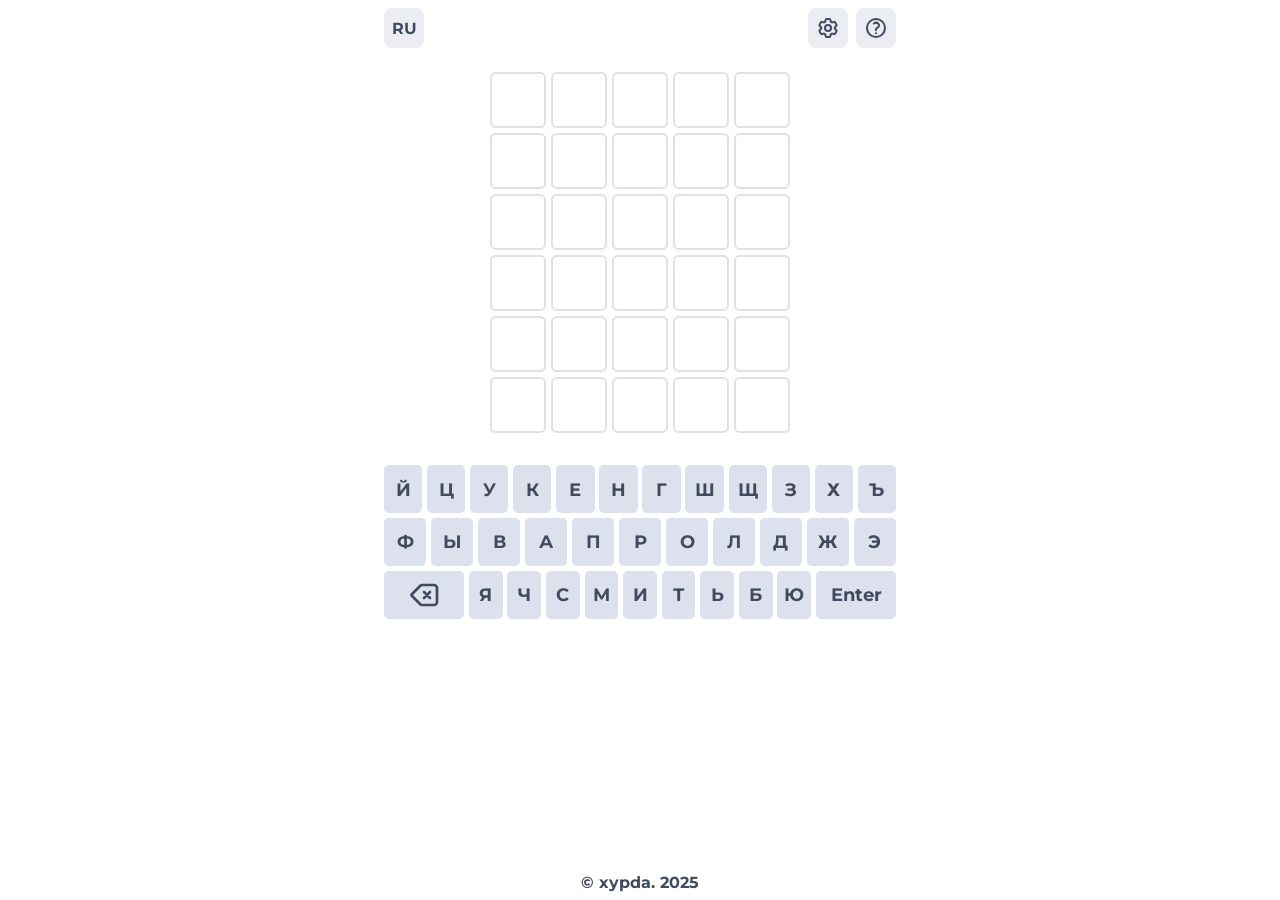
<file: index.html>
<!DOCTYPE html>
<html lang="ru">
  <head>
    <meta charset="UTF-8" />
    <meta name="viewport" content="width=device-width, initial-scale=1.0" />
    <link rel="stylesheet" href="style.css">
    <link rel="icon" href="assets/favicon.ico">
    <title>неВордле</title>
  </head>
  <body>
    <header class="header">
      <button class="header-button" id="lang-button">RU</button>
      <div class="header-icons">
        <button class="header-button" id="settings-button">
          <svg
            xmlns="http://www.w3.org/2000/svg"
            fill="none"
            stroke="currentColor"
            viewBox="0 0 24 24"
            class="header-icon"
          >
            <path
              stroke-linecap="round"
              stroke-linejoin="round"
              d="M9.594 3.94c.09-.542.56-.94 1.11-.94h2.593c.55 0 1.02.398 1.11.94l.213 1.281c.063.374.313.686.645.87.074.04.147.083.22.127.325.196.72.257 1.075.124l1.217-.456a1.125 1.125 0 0 1 1.37.49l1.296 2.247a1.125 1.125 0 0 1-.26 1.431l-1.003.827c-.293.241-.438.613-.43.992a7.723 7.723 0 0 1 0 .255c-.008.378.137.75.43.991l1.004.827c.424.35.534.955.26 1.43l-1.298 2.247a1.125 1.125 0 0 1-1.369.491l-1.217-.456c-.355-.133-.75-.072-1.076.124a6.47 6.47 0 0 1-.22.128c-.331.183-.581.495-.644.869l-.213 1.281c-.09.543-.56.94-1.11.94h-2.594c-.55 0-1.019-.398-1.11-.94l-.213-1.281c-.062-.374-.312-.686-.644-.87a6.52 6.52 0 0 1-.22-.127c-.325-.196-.72-.257-1.076-.124l-1.217.456a1.125 1.125 0 0 1-1.369-.49l-1.297-2.247a1.125 1.125 0 0 1 .26-1.431l1.004-.827c.292-.24.437-.613.43-.991a6.932 6.932 0 0 1 0-.255c.007-.38-.138-.751-.43-.992l-1.004-.827a1.125 1.125 0 0 1-.26-1.43l1.297-2.247a1.125 1.125 0 0 1 1.37-.491l1.216.456c.356.133.751.072 1.076-.124.072-.044.146-.086.22-.128.332-.183.582-.495.644-.869l.214-1.28Z"
            />
            <path
              stroke-linecap="round"
              stroke-linejoin="round"
              d="M15 12a3 3 0 1 1-6 0 3 3 0 0 1 6 0Z"
            />
          </svg>
        </button>
        <button class="header-button" id="help-button">
          <svg
            xmlns="http://www.w3.org/2000/svg"
            fill="none"
            stroke="currentColor"
            viewBox="0 0 24 24"
            class="header-icon"
          >
            <path
              stroke-linecap="round"
              stroke-linejoin="round"
              d="M9.879 7.519c1.171-1.025 3.071-1.025 4.242 0 1.172 1.025 1.172 2.687 0 3.712-.203.179-.43.326-.67.442-.745.361-1.45.999-1.45 1.827v.75M21 12a9 9 0 1 1-18 0 9 9 0 0 1 18 0Zm-9 5.25h.008v.008H12v-.008Z"
            />
          </svg>
        </button>
      </div>
    </header>
    <main>
      <div class="placeholder"></div>
      <div class="game-board"></div>
      <div class="new-game-placeholder"></div>
      <div class="keyboard"></div>
    </main>
    <footer>&copy; xypda. 2025</footer>
    <script type="module" src="main.js"></script>
  </body>
</html>
</file>
<file: style.css>
@import url("https://fonts.googleapis.com/css2?family=Montserrat:wght@100..900&display=swap");

body {
  color: #414a5e;
  font-family: "Montserrat", sans-serif;
  font-optical-sizing: auto;
  font-weight: 700;
  min-height: 100vh;
  display: flex;
  flex-direction: column;
}

footer {
  margin-top: auto;
  text-align: center;
  padding: 0.5rem 0;
}

*,
*::before,
*::after {
  box-sizing: border-box;
}

button {
  font-family: "Montserrat", sans-serif;
  font-weight: 700;
}

button:hover {
  cursor: pointer;
}

.header-button {
  display: flex;
  width: 2.5rem;
  height: 2.5rem;
  align-items: center;
  justify-content: center;
  border: transparent;
  border-radius: 0.5rem;
  background-color: #ebedf3;
  color: #414a5e;
  font-size: 16px;
  font-family: "Montserrat", sans-serif;
  font-optical-sizing: auto;
  font-weight: 700;
  transition: background-color 0.2s, color 0.2s;
}

.header-button:hover, .new-game-button:hover {
  color: #57ac57;
  background-color: #e6f3e6;
}

#font-regular {
  font-weight: 400;
}

h1 {
  color: red;
}

.header {
  display: flex;
  padding-top: 0.5rem;
  padding-bottom: 0.5rem;
  justify-content: space-between;
  align-items: center;
}

.header-icons {
  display: flex;
  column-gap: 0.5rem;
  align-items: center;
}

.header-icon {
  width: 1.5rem;
  height: 1.5rem;
  stroke-width: 2px;
}

.placeholder {
  display: flex;
  flex-direction: column;
  align-items: center;
}

.help-header {
  display: flex;
  width: 100%;
  background-color: #e5ecff;
  position: relative;
  align-items: center;
  justify-content: end;
  border-radius: 0.5rem;
}

.help-header-text {
  position: absolute;
  right: 50%;
  transform: translateX(+50%);
  color: #2e3239;
  font-size: 1.2rem;
}

.help-main {
  display: flex;
  text-align: center;
  text-wrap: balance;
  margin-top: 1rem;
  font-weight: 400;
  color: #2e3239;
}

.close-button {
  display: flex;
  width: 2.5rem;
  height: 2.5rem;
  align-items: center;
  justify-content: center;
  border: transparent;
  border-radius: 0.5rem;
  background-color: transparent;
  color: #a7adc0;
  font-size: 16px;
  transition: color 0.2s;
}

.close-button:hover {
  color: #363e52;
}

.close-button:active {
  transform: scale(0.95);
}

.game-board {
  margin: 1rem 0;
  display: flex;
  flex-direction: column;
  flex-wrap: nowrap;
  align-items: center;
  row-gap: 5px;
}

.word-attempt {
  display: flex;
  flex-direction: row;
  flex-wrap: nowrap;
  align-items: stretch;
  column-gap: 5px;
}

.letter {
  display: flex;
  align-items: center;
  justify-content: center;
  font-size: 2rem;
  height: 3.5rem;
  width: 3.5rem;
  border: 2px solid #dee1e9;
  border-radius: 10%;
}

.clue { 
  color: #a7adc0 !important;
}

@keyframes pop-in {
  0% {
    transform: scale(1);
    border-color: #dee1e9;
  }
  50% {
    transform: scale(1.1);
    border-color: #a7adc0; /* зелёная рамка — можно заменить */
  }
  100% {
    transform: scale(1);
    border-color: #a7adc0;
  }
}

.letter-animated {
  animation: pop-in 100ms ease-in-out;
}

.letter-complete {
  border: 2px solid #a7adc0;
}

.wrong, .semi-right, .right, .muted {
  color: #fff !important;
  border: transparent !important;
}

.wrong {
  background-color: #a7adc0 !important;
}

.semi-right {
  background-color: #f3c237 !important; 
}

.right {
  background-color: #79b851 !important;
}

.muted {
  background-color: #dee1e9 !important;
}

.new-game-placeholder {
  display: flex;
  justify-content: center;
}

.new-game-button {
  display: flex;
  align-items: center;
  justify-content: center;
  font-size: 1.5rem;
  font-weight: 700;
  padding: 0.5rem;
  border: 3px solid #414a5e;
  border-radius: 0.5rem;
  background-color: #ebedf3;
  color: #414a5e;
  transition: background-color 0.2s, color 0.2s, border 0.2s;
}

.new-game-button:hover {
  border: 3px solid #79b851;
}



.keyboard {
  margin-top: 1rem;
  display: flex;
  flex-direction: column;
  row-gap: 0.3rem;
}

.keyboard-row {
  display: flex;
  flex-wrap: nowrap;
  column-gap: 0.3rem;
}

.keyboard-row > * {
  font-size: 1.1rem;
  display: flex;
  height: 3rem;
  align-items: center;
  justify-content: center;
  background-color: #dce1ed;
  color: #414a5e;
  border: transparent;
  border-radius: 0.3rem;
  transition: background-color 0.2, transform 0, 2;
}

.keyboard-row > *:hover {
  background-color: #c4cbdd;
}

.keyboard-row > *:active {
  transform: scale(0.95);
}

.keyboard-row > *.active {
  background-color: #c4cbdd;
  transform: scale(0.95);
}

.key {
  flex: 1;
}

.backspace-icon {
  width: 2rem;
  height: 2rem;
  stroke-width: 2px;
}

.backspace-button,
.enter-button {
  width: 5rem;
}

@media (min-width: 768px) {
  html {
    font-size: 16px;
  }

  body {
    max-width: 40%;
    margin: auto;
  }
}

@media (max-width: 767px) {
  body {
    margin: 0 0.5rem;
  }

  html {
    font-size: 13px;
  }
}
</file>
